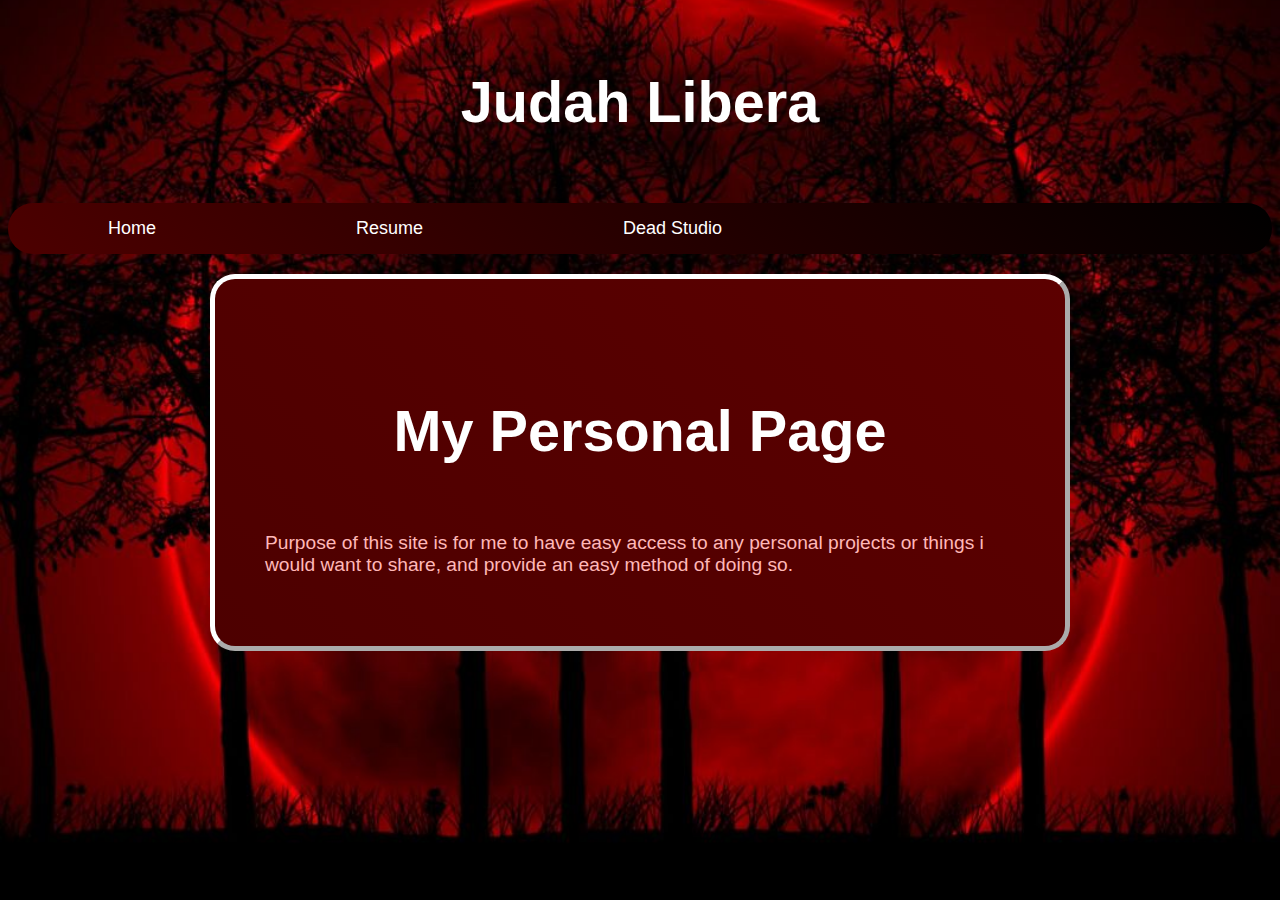
<file: index.html>
<!DOCTYPE html>
<html>

<head>
	<meta charset="UTF-8">
	<meta htp-equiv="X-UA-Compatible" content="IE=edge">
	<link rel="stylesheet" type="text/css" href="style.css" />
	<title>Judah Libera</title>
</head>

<script src="script.js"></script>

<body>
	<h1><center><strong>Judah Libera</strong></center></h1>

	<ul class="nav">
		<li class="nav"><a href="index.html">Home</a></li>
		<li class="nav"><a href="resume.html">Resume</a></li>
		<li class="nav"><a href="deadstudio.html">Dead Studio</a></li>
	</ul>

	<div class="box">
		<h1>My Personal Page</h1>
		<p>Purpose of this site is for me to have easy access to any personal projects or things i would want to share, and provide an easy method of doing so.</p>
	</div>

</body>

</html>
</file>
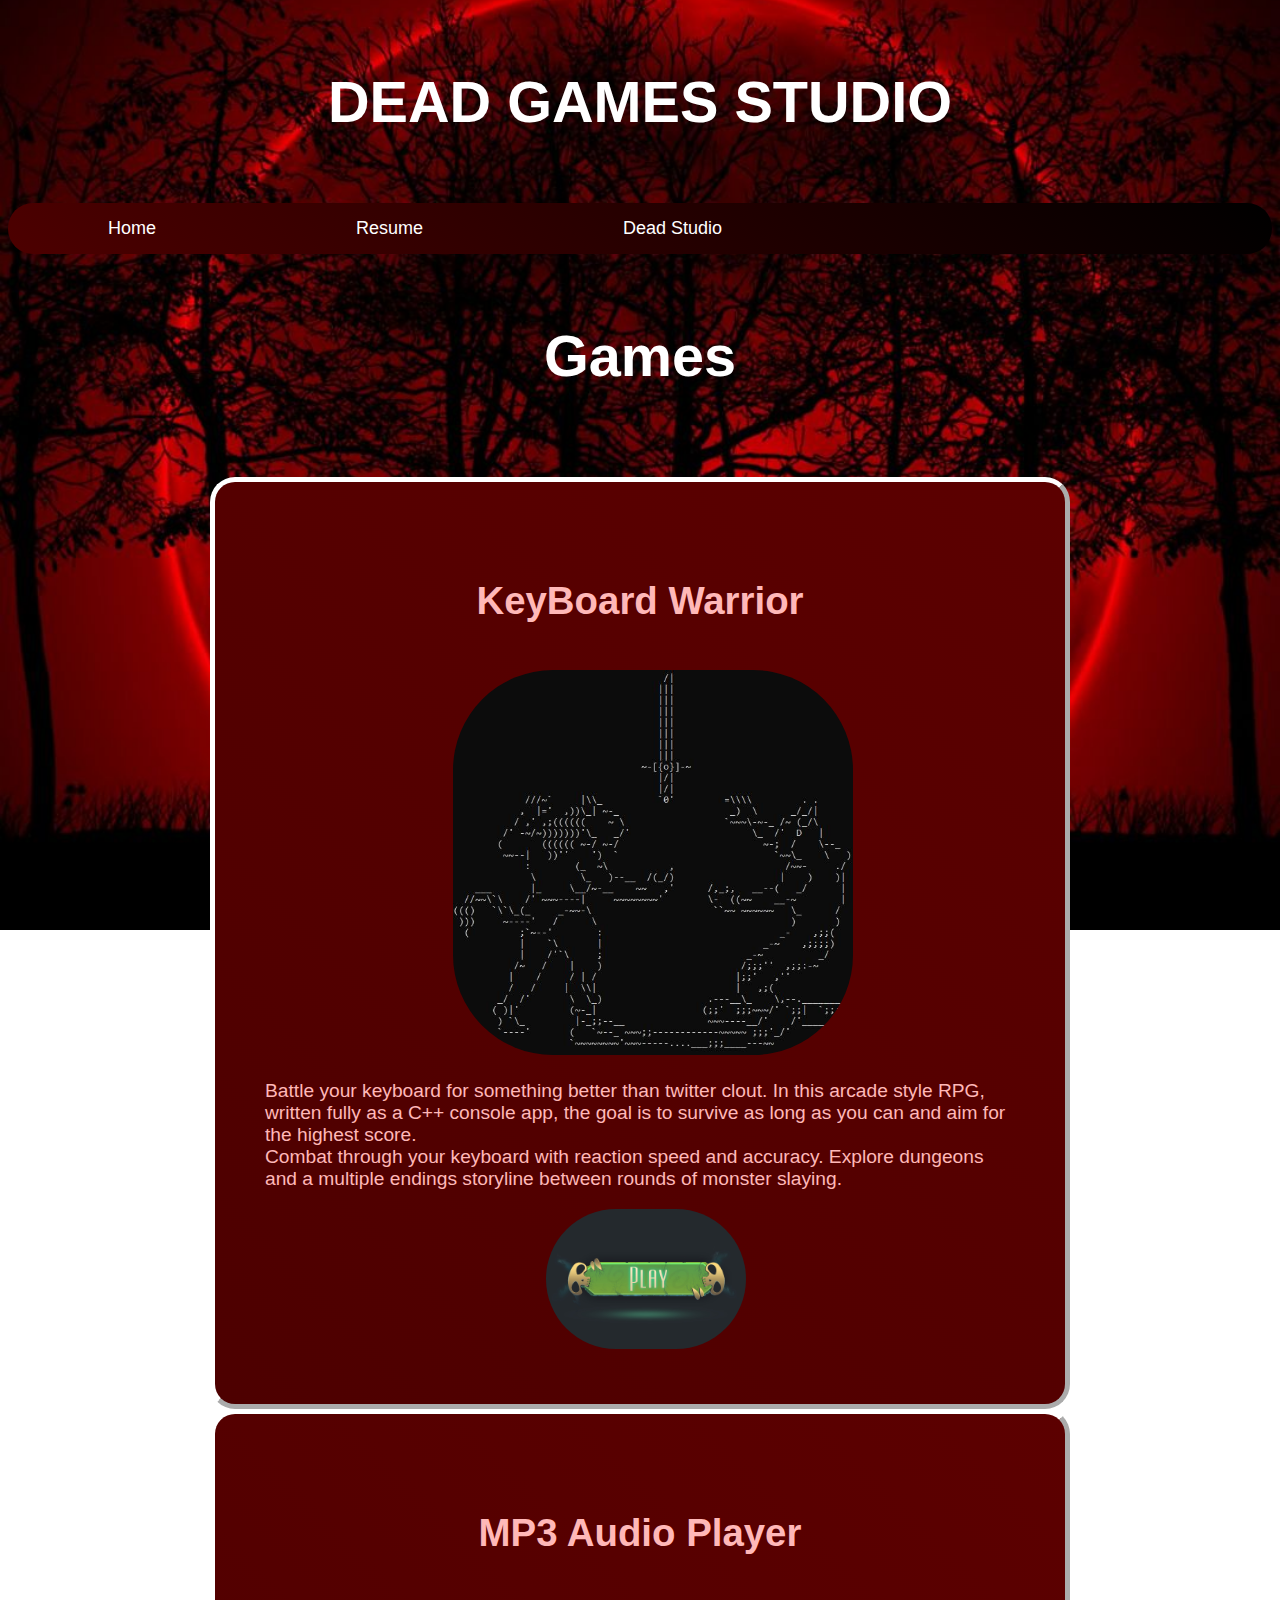
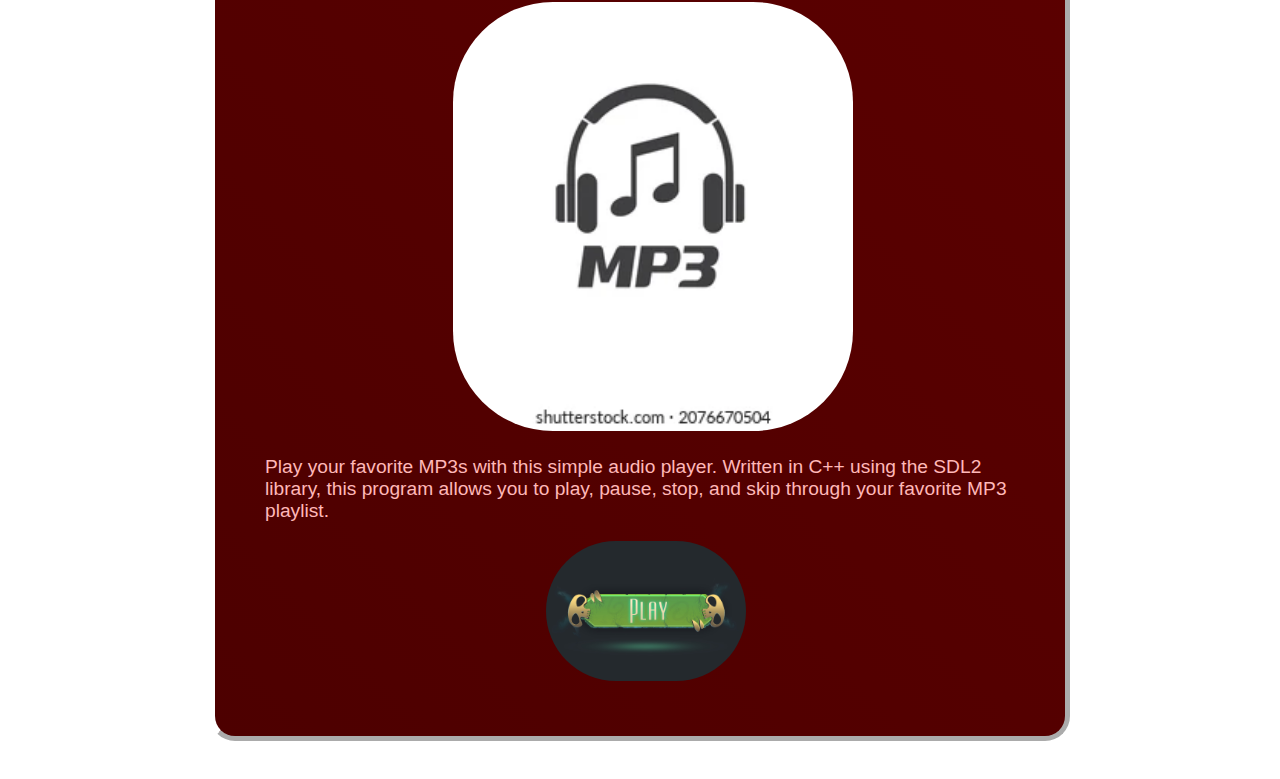
<file: deadstudio.html>
<!DOCTYPE html>
<html>

<head>
	<meta charset="UTF-8">
	<meta htp-equiv="X-UA-Compatible" content="IE=edge">
	<link rel="stylesheet" type="text/css" href="style.css">
	<title>Dead Studio</title>
</head>

<script src="script.js"></script>

<body>
	<h1>
		<center><strong>DEAD GAMES STUDIO</strong></center>
	</h1>

	<ul class="nav">
		<li class="nav"><a href="index.html">Home</a></li>
		<li class="nav"><a href="resume.html">Resume</a></li>
		<li class="nav"><a href="deadstudio.html">Dead Studio</a></li>
	</ul>

	<h1>Games</h1>

	<div class="box">
		<h2>KeyBoard Warrior</h2>
		<div class="center">
			<img src="rpgcvrimg.jpg" alt="game picture" style="border-radius:100px; width:400px; text-align:center;">
		</div>
		<p>Battle your keyboard for something better than twitter clout. In this arcade style RPG, written fully as a C++ console app, the goal is to survive as long as you can and aim for the highest score.<br>
			Combat through your keyboard with reaction speed and accuracy. Explore dungeons and a multiple endings storyline between rounds of monster slaying.</p>
		<div class="center">
			<a href="https://github.com/Judah-Libera/RPG" target="_blank" class="center"><img src="playbtn.jpg" alt="Play" style="border-radius:200px; width:200px;"></a>
		</div>
	</div>

	<div class="box">
		<h2>MP3 Audio Player</h2>
		<div class="center">
			<img src="mp3cvrimg.jpg" alt="game picture" style="border-radius:100px; width:400px; text-align:center;">
		</div>
			<p>Play your favorite MP3s with this simple audio player. Written in C++ using the SDL2 library, this program allows you to play, pause, stop, and skip through your favorite MP3 playlist.</p>
		<div class="center">
			<a href="https://github.com/Judah-Libera/RPG" target="_blank" class="center"><img src="playbtn.jpg" alt="Play" style="border-radius:200px; width:200px;"></a>
		</div>
	</div>

</body>

</html>
</file>
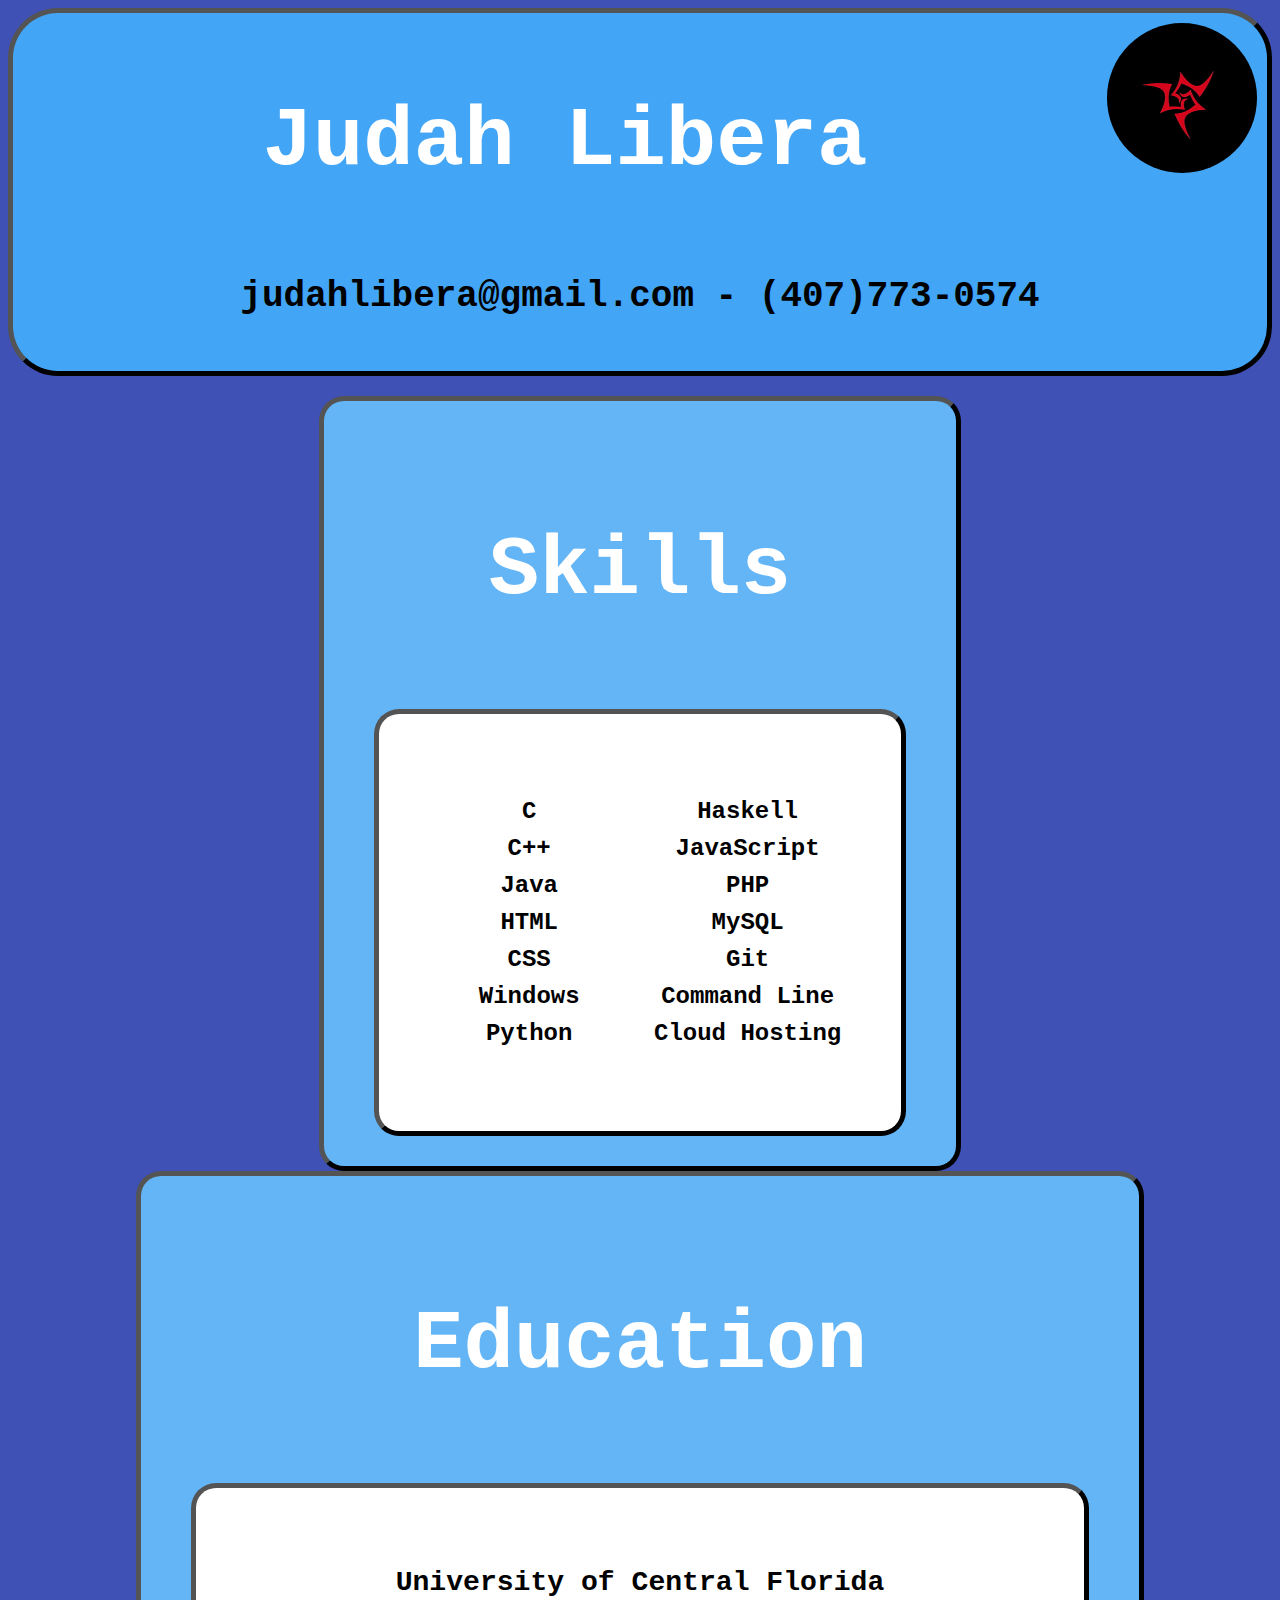
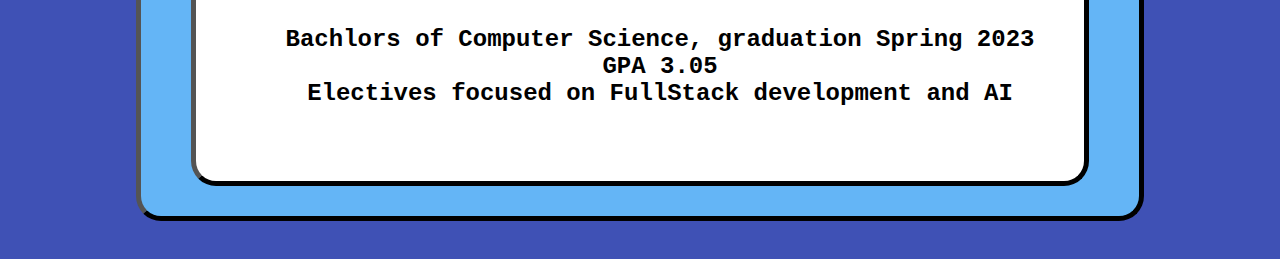
<file: resume.html>
<!DOCTYPE html>
<html>

<head>
	<meta charset="UTF-8">
	<meta htp-equiv="X-UA-Compatible" content="IE=edge">
	<link rel="stylesheet" type="text/css" href="resumestyle.css">
	<title>Resume</title>
</head>

<script src="script.js"></script>

<body>
	<div class="resumeheader">
		<a href="deadstudio.html"><div class="logo">
			<img id="logo" src="deadstudiologo.jpg" alt="Dead Studio Logo" class="dgslogo">
			<p id="logotxt" class="dgslogotxt">Personal Projects Showcase</p>
		</div></a>
		<h1>Judah Libera</h1>
		<h2>judahlibera@gmail.com	-	(407)773-0574</h2>
	</div>

	<div style="text-align:center;">
	<div class="box">
		<h1>Skills</h1>
		<div class="subbox">
		<ul style="display:inline-block;">
			<li class="tooltip">
				C
				<p class="tooltiptext">-Experienced-<br/>My general use go to language. Lots of use in UCF Classes.</p>
			</li>
			<li class="tooltip">
				C++
				<p class="tooltiptext">-Experienced-<br/>The language I use for my larger personal Projects.</p>
			</li>
			<li class="tooltip">
				Java
				<p class="tooltiptext">-Intermediate-<br/>A commonly used language in upper level courses at UCF.</p>
			</li>
			<li class="tooltip">
				HTML
				<p class="tooltiptext">-Experienced-<br/>Experience from mulitple courses at Seminole State College, FullStack, and Personal Projects.</p>
			</li>
			<li class="tooltip">
				CSS
				<p class="tooltiptext">-Experienced-<br/>Experience from mulitple courses at Seminole State College, FullStack, and Personal Projects.</p>
			</li>
			<li class="tooltip">
				Windows
				<p class="tooltiptext">-Experienced-<br/>All of my development has been through windows or SSH on windows. Experience with windows libraries. MTA certified. </p>
			</li>
			<li class="tooltip">
				Python
				<p class="tooltiptext">-Intermediate-<br/>Most of my experience with python revolves around implementing machine learning libraries.</p>
			</li>
		</ul>
		<ul style="display:inline-block;">
			<li class="tooltip">
				Haskell
				<p class="tooltiptext">-Novice-<br/>Some use in class and in cmd to save me time with math.</p>
			</li>
			<li class="tooltip">
				JavaScript
				<p class="tooltiptext">-Novice-<br/>Some use in classes and simple implimentation in web and Fullstack development.</p>
			</li>
			<li class="tooltip">
				PHP
				<p class="tooltiptext">-Novice-<br/>Writing basic CRUD API's for a FullStack project.</p>
			</li>
			<li class="tooltip">
				MySQL
				<p class="tooltiptext">-Novice-<br/>Creating, mainting, and integrating a simple databse with a FullStack project.</p>
			</li>
			<li class="tooltip">
				Git
				<p class="tooltiptext">-Novice-<br/>Version control and edit access to my larger personal projects across multiple devices.</p>
			</li>
			<li class="tooltip">
				Command Line
				<p class="tooltiptext">-Novice-<br/>Navigating and compiling on Ubuntu servers connected by SSH.</p>
			</li>
			<li class="tooltip">
				Cloud Hosting
				<p class="tooltiptext">-Novice-<br/>Basic familiarity with hosting web projects using OceanDigital and CloudFlare.</p>
			</li>
		</ul>
		</div>
	</div>

	<div class="box">
		<h1>Education</h1>
		<div class="subbox">
		<h3>University of Central Florida</h3>	
		<ul style="list-style-type: none">
			<li>Bachlors of Computer Science, graduation Spring 2023</li>
			<li>GPA 3.05</li>
			<li>Electives focused on FullStack development and AI</li>
		</ul>
		</div>
	</div>
	</div>

</body>

</html>
</file>
<file: style.css>
body {
	background-image: url('bg.jpg');
	background-size: cover;
	background-position: center;
	background-repeat: no-repeat;
	background-attachment: fixed;
	padding-bottom: 50px;
}

html {
	font-family: century-gothic, sans-serif;
	font-weight: 400;
	font-style: normal;
	color: #ffb8b8;
	font-size: 120%;
}

h1 {
	color: white;
	text-align: center;
	font-size: 300%;
	padding-top: 30px;
	padding-bottom: 30px;
}

h2 {
	color: #ffb8b8;
	text-align: center;
	font-size: 200%;
	padding-top: 15px;
	padding-bottom: 15px;
}

ul.nav {
	list-style-type: none;
	margin: 0;
	padding: 0;
	overflow: hidden;
	background: linear-gradient(45deg, #4d0000, black);
	text-align: center;
	border-radius: 25px;
}

li.nav {
	float: left;
}

li.nav a {
	display: inline-block;
	color: white;
	text-align: center;
	padding: 15px 100px;
	text-decoration: none;
	font-size: large;
}

li.nav:hover {
	background-color: #990000;
	border-radius: 25px;
}

.box {
	background: linear-gradient(45deg, #4d0000, #5c0000);
	width: 750px;
	position: relative;
	top: 20px;
	border: 5px solid white;
	border-style: outset;
	border-radius: 25px;
	padding: 50px;
	margin: auto;
}

.center {
	display: block;
	margin-left: auto;
	margin-right: auto;
	width: 50%;
}


.w3-theme {
	color: #fff !important;
	background-color: #3f51b5 !important
}

.w3-theme-gradient {
	color: #000 !important;
	background: -webkit-linear-gradient(top, #64B5F6 25%, #42A5F5 75%)
}

.resumeheader {
	background: #4d0000;
	top: 20px;
	border: 5px solid black;
	border-style: outset;
	border-radius: 50px;
	padding: 10px;
	margin: auto;
}
</file>
<file: resumestyle.css>
body {
	background-color:#3f51b5;
      font-family: 'Courier New', Courier, monospace;
	padding-bottom: 50px;
}

html {
	font-weight: 750;
	font-style: normal;
	font-size: 150%;
}

h1 {
	color: white;
	text-align: center;
	font-size: 350%;
	padding-top: 15px;
	padding-bottom: 15px;
}

h2 {
	color: black;
	text-align: center;
	font-size: 150%;
	padding-top: 15px;
	padding-bottom: 15px;
}

ul.nav {
	list-style-type: none;
	margin: 0;
	padding: 0;
	overflow: hidden;
	background: linear-gradient(45deg, #4d0000, black);
	text-align: center;
	border-radius: 25px;
}

li.nav {
	float: left;
}

li.nav a {
	display: inline-block;
	color: white;
	text-align: center;
	padding: 15px 100px;
	text-decoration: none;
	font-size: large;
}

li.nav:hover {
	background-color: #990000;
	border-radius: 25px;
}

.box {
	background-color: #64B5F6;
	position: relative;
	top: 20px;
	border: 5px solid black;
	border-style: outset;
	border-radius: 25px;
	padding: 50px;
      display: inline-block;
}

.subbox {
      background-color: white;
      position: relative;
      top: 20px;
      border: 5px solid black;
      border-style: outset;
      border-radius: 25px;
      padding: 50px;
      margin: auto;
}

.personalprojects {
      background-color: #42A5F5;
      position: relative;
      top: 20px;
      border: 5px solid black;
      border-style: outset;
      border-radius: 25px;
      padding: 50px;
      margin: auto;
}

.dgslogo {
      float: right;
      border-radius: 50%;
      width: 150px;
      position: relative;
}

.dgslogotxt {
      visibility: hidden;
      width: 90px;
      position: absolute;
      top: 18px;
      right: 34px;
      color:white;
      font-size: 90%;
}

.logo {
      position: relative;
      width: 150px;
      border-radius: 50%;
      float: right;
}

.logo:hover .dgslogotxt{
      visibility: visible;
}
.logo:hover .dgslogo {
      opacity: .5;
}

.tooltip {
  position: relative;
  list-style-type: none;
  margin: 10px;
}

.tooltip .tooltiptext {
  visibility: hidden;
  width: 250px;
  background-color: black;
  color: #fff;
  text-align: center;
  border-radius: 10px;
  padding: 15px 0;
  font-size: 80%;
  /* Position the tooltip */
  position: absolute;
  z-index: 1;
  bottom: 100%;
  left: 50%;
  margin-left: -60px;
}

.tooltip:hover .tooltiptext {
  visibility: visible;
}

.center {
	display: block;
	margin-left: auto;
	margin-right: auto;
	width: 50%;
}


.w3-theme {
	color: #fff !important;
	background-color: #3f51b5 !important
}

.w3-theme-gradient {
	color: #000 !important;
	background: -webkit-linear-gradient(top, #64B5F6 25%, #42A5F5 75%)
}

.resumeheader {
	background: #42A5F5;
	top: 20px;
	border: 5px solid black;
	border-style: outset;
	border-radius: 50px;
	padding: 10px;
	margin: auto;
}
</file>
